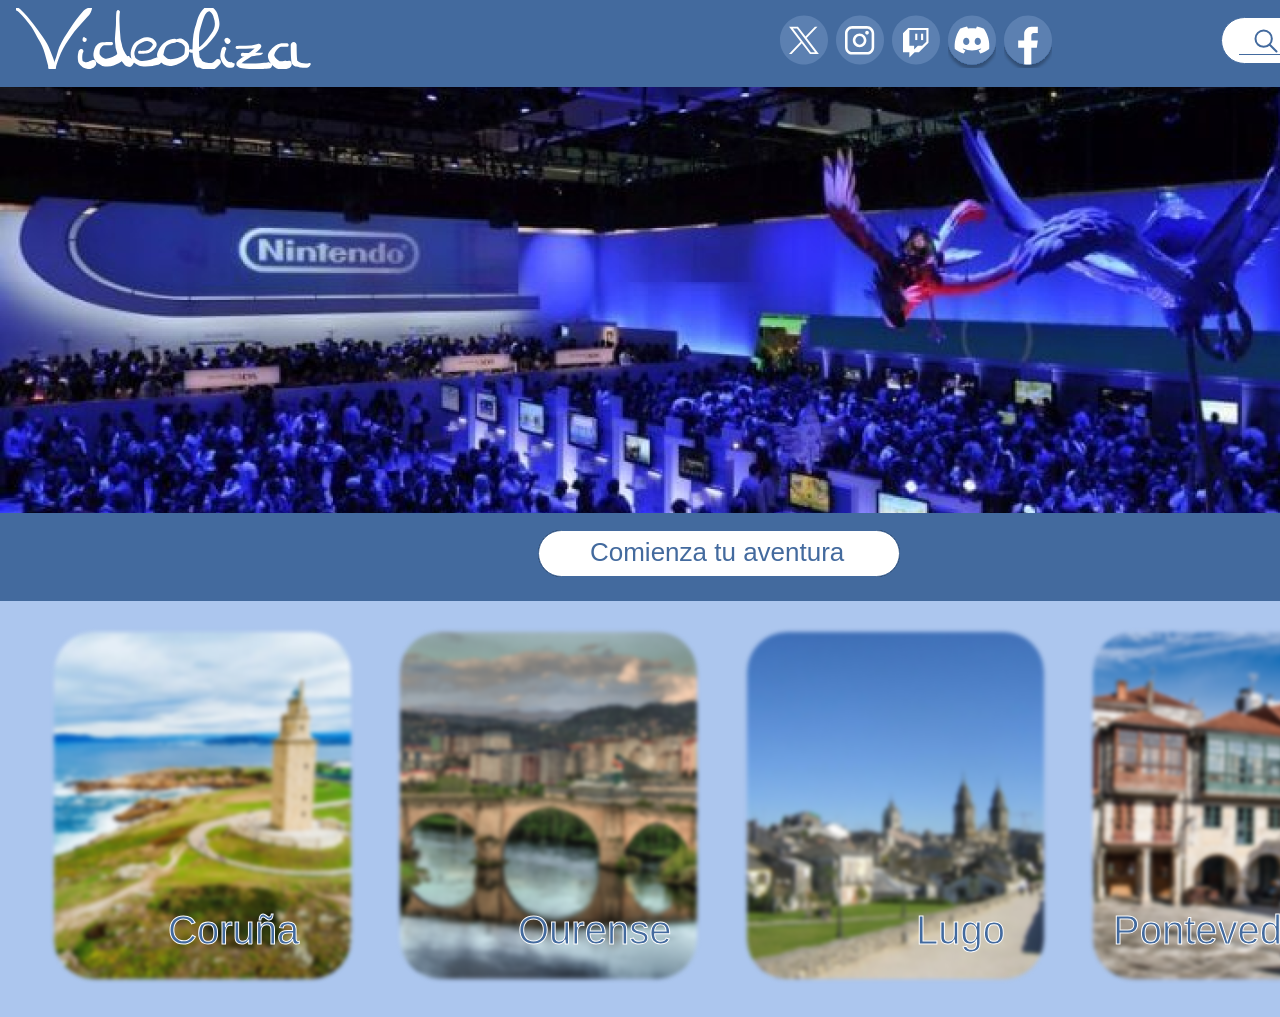
<file: index.html>
<!DOCTYPE html>
<html lang="en">

<head>
  <meta charset="UTF-8">
  <meta http-equiv="X-UA-Compatible" content="IE=edge">
  <meta name="viewport" content="width=device-width, initial-scale=1.0">
  <link rel="stylesheet" href="./vars.css">
  <link rel="stylesheet" href="css/style.css">


  
  <title>Document</title>
</head>

<body style="overflow-y:hidden">

  <div class="owo">
  </div>
  

  <div class="men">
    <div class="pontevedra">
      <a href="Pontevedra.html"><img class="image-4" src="image-40.png">
    </div>
    <div class="lugo">
      <a href="Lugo.html"><img class="image-4" src="image-30.png">
    </div>
    <div class="Ourense">
      <a href="Ourense.html"><img class="image-4" src="image-10.png">
    </div>
    <div class="coru-a">
      <a href="Coruna.html"><img class="image-4" src="image-20.png">
    </div>

    

    <img class="frase-promocional" src="frase-promocional0.svg" />
    <a href="index.html"><img class="logo" src="logo0.svg" />
    <div class="b-squeda">
      <div class="busqueda-boton"></div>
      <div class="busqueda"></div>
      <div class="buscar">Buscar...</div>
      <img class="lupa" src="lupa0.svg" />
    </div>
    <div class="frase-central">
      <div class="busqueda-boton"></div>
      <div class="comienza-tu-aventura">Comienza tu aventura</div>
    </div>
    <img class="image-6" src="image-60.png" />
    <!--Redes sociales-->
    <a href="https://facebook.com"><img class="facebook" src="facebook0.svg" />
    <a href="https://discord.com"><img class="discord" src="discord0.svg" />
    <div class="twitch">
      <img class="vector" src="vector0.svg" />
      <a href="https://twitch.com"><img class="layer-1-2" src="layer-1-20.svg" />
    </div>
    </a><div class="ig">
      <img class="vector2" src="vector1.svg" />
      <a href="https://instagram.com"><img class="group" src="group0.svg" />
    </div>
    <div class="twitter">
      <img class="vector3" src="vector2.svg" />
      <a href="https://x.com"><img class="layer-1" src="layer-10.svg" />
    </div>
    <div class="coru-a2">Coruña</div>
    <div class="Ourense2">Ourense</div>
    <div class="lugo2">Lugo</div>
    <div class="pontevedra2">Pontevedra</div>
  </div>
</body>
</html>
</file>
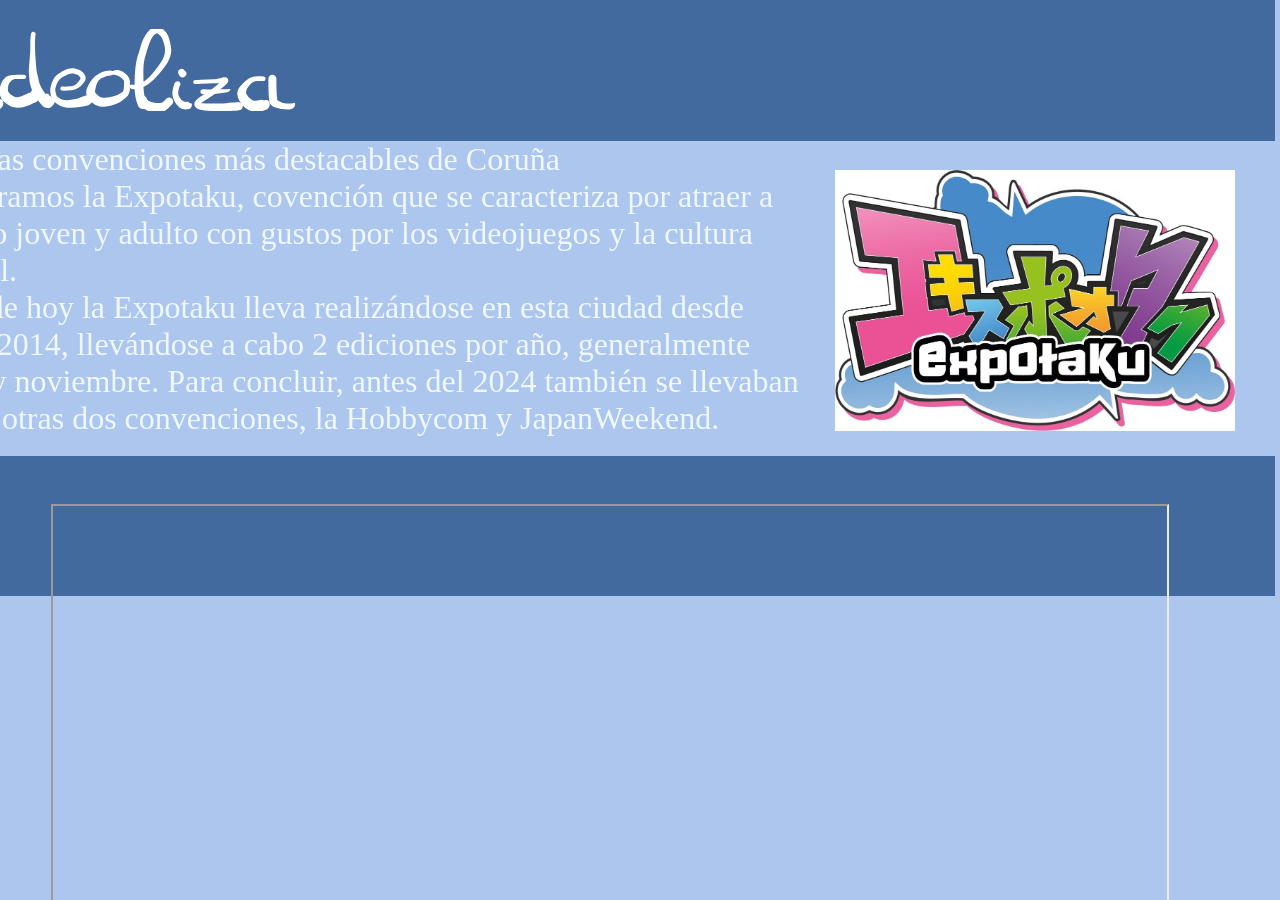
<file: Coruna.html>
<!DOCTYPE html>
<html lang="en">

<head>
    <meta charset="UTF-8">
    <meta http-equiv="X-UA-Compatible" content="IE=edge">
    <meta name="viewport" content="width=device-width, initial-scale=1.0">
    <link rel="stylesheet" href="./vars.css">
    <link rel="stylesheet" href="css/Coruna.css">



    <title>Document</title>
</head>

<body>
    <div class="owo">
        <div class="logo">
            <a href="index.html"><img src="logo0.svg" />
        </div>

        <div class="uwu">
            <div class="texto">
            Entre las convenciones más destacables de Coruña<br>encontramos la Expotaku, covención que se caracteriza por atraer a<br> publico joven y adulto con gustos por los videojuegos y la cultura<br>oriental.<br>A día de hoy la Expotaku lleva realizándose en esta ciudad desde<br>el año 2014, llevándose a cabo 2 ediciones por año, generalmente<br>mayo y noviembre. Para concluir, antes del 2024 también se llevaban<br> a cabo otras dos convenciones, la Hobbycom y JapanWeekend.
            </div>
            <img src="espotaku_chulisima.jpg">

            
        </div>

    </div>
<iframe src="https://www.google.com/maps/embed?pb=!1m18!1m12!1m3!1d2901.7537963853074!2d-8.412699122652796!3d43.34034077260782!2m3!1f0!2f0!3f0!3m2!1i1024!2i768!4f13.1!3m3!1m2!1s0xd2e7cba5bb3107b%3A0x93831a251a29aaeb!2sEXPOCoru%C3%B1a!5e0!3m2!1ses!2ses!4v1773315581923!5m2!1ses!2ses" width="400" height="400" style="border: 5;" allowfullscreen="" loading="lazy" referrerpolicy="no-referrer-when-downgrade"></iframe>
</body>
</file>
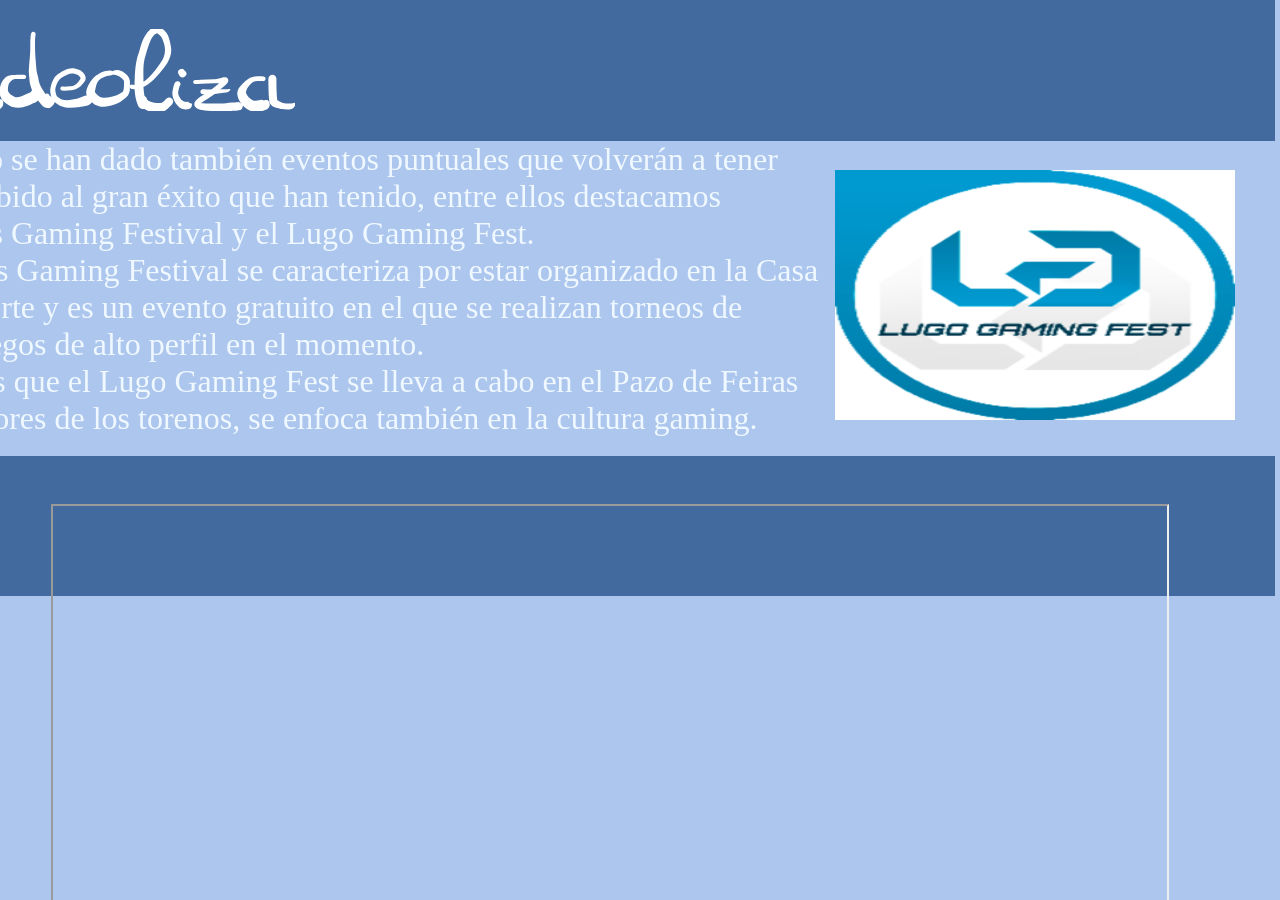
<file: Lugo.html>
<!DOCTYPE html>
<html lang="en">

<head>
    <meta charset="UTF-8">
    <meta http-equiv="X-UA-Compatible" content="IE=edge">
    <meta name="viewport" content="width=device-width, initial-scale=1.0">
    <link rel="stylesheet" href="./vars.css">
    <link rel="stylesheet" href="css/Coruna.css">



    <title>Document</title>
</head>

<body>
    <div class="owo">
        <div class="logo">
            <a href="index.html"><img src="logo0.svg" />
        </div>

        <div class="uwu">
            <div class="texto">
            En Lugo se han dado también eventos puntuales que volverán a tener<br>lugar debido al gran éxito que han tenido, entre ellos destacamos<br>el Ludus Gaming Festival y el Lugo Gaming Fest.<br>El Ludus Gaming Festival se caracteriza por estar organizado en la Casa<br>do Deporte y es un evento gratuito en el que se realizan torneos de<br>videojuegos de alto perfil en el momento.<br>Mientras que el Lugo Gaming Fest se lleva a cabo en el Pazo de Feiras<br>y a mayores de los torenos, se enfoca también en la cultura gaming.
            </div>
            <img src="LugoFestGampng.png" width="300" height="250">

            
        </div>

    </div>
<iframe src="https://www.google.com/maps/embed?pb=!1m18!1m12!1m3!1d2917.787515940812!2d-7.5718340878586625!3d43.003808594067934!2m3!1f0!2f0!3f0!3m2!1i1024!2i768!4f13.1!3m3!1m2!1s0xd31ce7eff6c4dd9%3A0x2d7f36f7774aced5!2sPazo%20de%20Feiras%20e%20Congresos%20de%20Lugo!5e0!3m2!1ses!2ses!4v1773688244416!5m2!1ses!2ses" width="400" height="400" style="border: 5;" allowfullscreen="" loading="lazy" referrerpolicy="no-referrer-when-downgrade"></iframe>
<body>
</file>
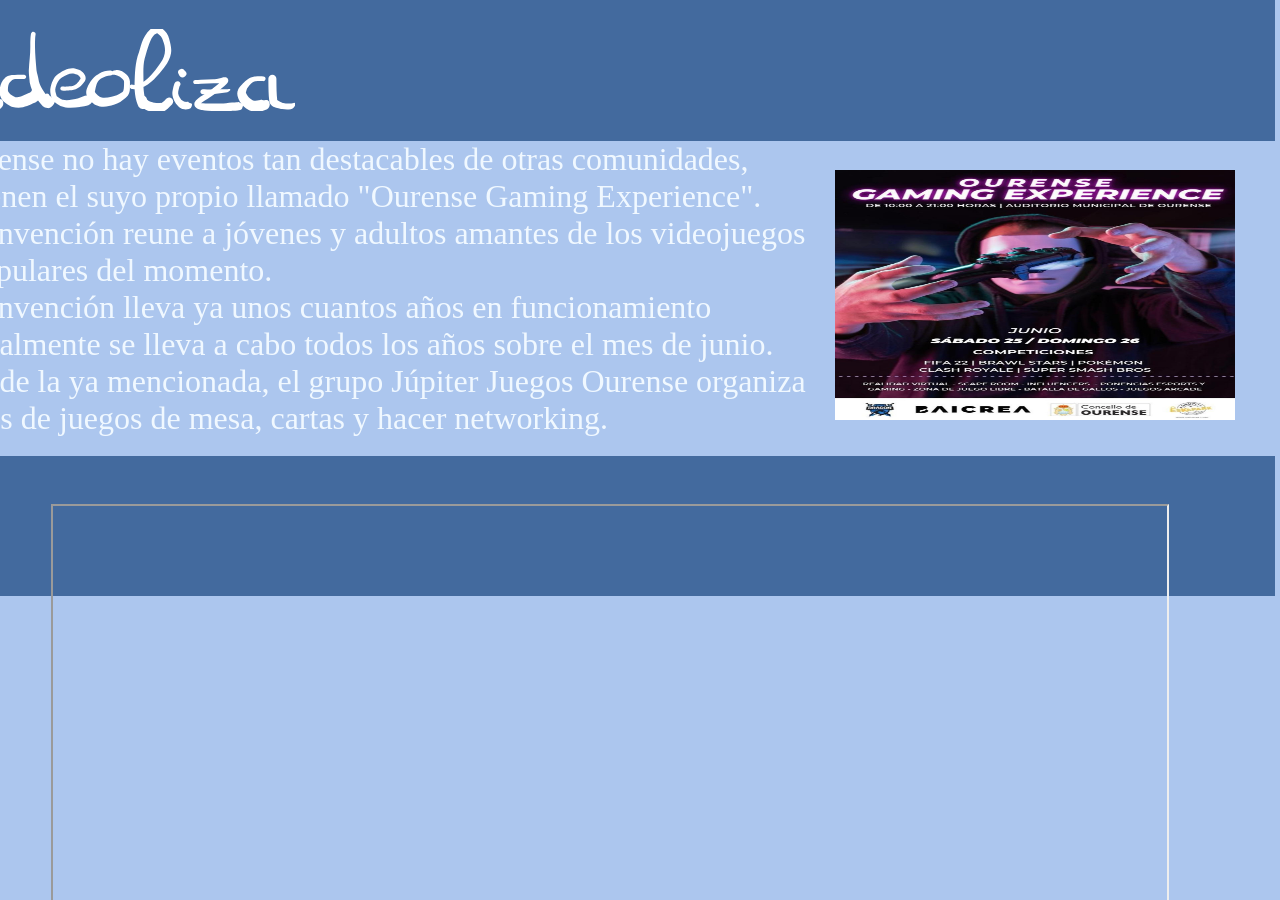
<file: Ourense.html>
<!DOCTYPE html>
<html lang="en">

<head>
    <meta charset="UTF-8">
    <meta http-equiv="X-UA-Compatible" content="IE=edge">
    <meta name="viewport" content="width=device-width, initial-scale=1.0">
    <link rel="stylesheet" href="./vars.css">
    <link rel="stylesheet" href="css/Ourense.css">


    <title>Document</title>
</head>

<body>
    <div class="owo">
        <div class="logo">
            <a href="index.html"><img src="logo0.svg" />
        </div>

        <div class="uwu">
            <div class="texto">
            En Ourense no hay eventos tan destacables de otras comunidades,<br>pero tienen el suyo propio llamado "Ourense Gaming Experience".<br>Esta convención reune a jóvenes y adultos amantes de los videojuegos <br>más populares del momento.<br>Esta convención lleva ya unos cuantos años en funcionamiento<br> y generalmente se lleva a cabo todos los años sobre el mes de junio. <br>Aparte de la ya mencionada, el grupo Júpiter Juegos Ourense organiza<br> jornadas de juegos de mesa, cartas y hacer networking.
            </div>
            <img src="OurenseGaming.jpg" width="200" height="250">

            
        </div>

    </div>
    
<iframe src="https://www.google.com/maps/embed?pb=!1m18!1m12!1m3!1d2950.2502532458925!2d-7.868283622680266!3d42.31586083789094!2m3!1f0!2f0!3f0!3m2!1i1024!2i768!4f13.1!3m3!1m2!1s0xd2ffed855555555%3A0x1f66f8a05d80d7f4!2sFundaci%C3%B3n%20Feiras%20e%20Exposici%C3%B3ns%20de%20Ourense!5e0!3m2!1ses!2ses!4v1773648701408!5m2!1ses!2ses" width="400" height="400" style="border: 5;" allowfullscreen="" loading="lazy" referrerpolicy="no-referrer-when-downgrade"></iframe>
<body>
</file>
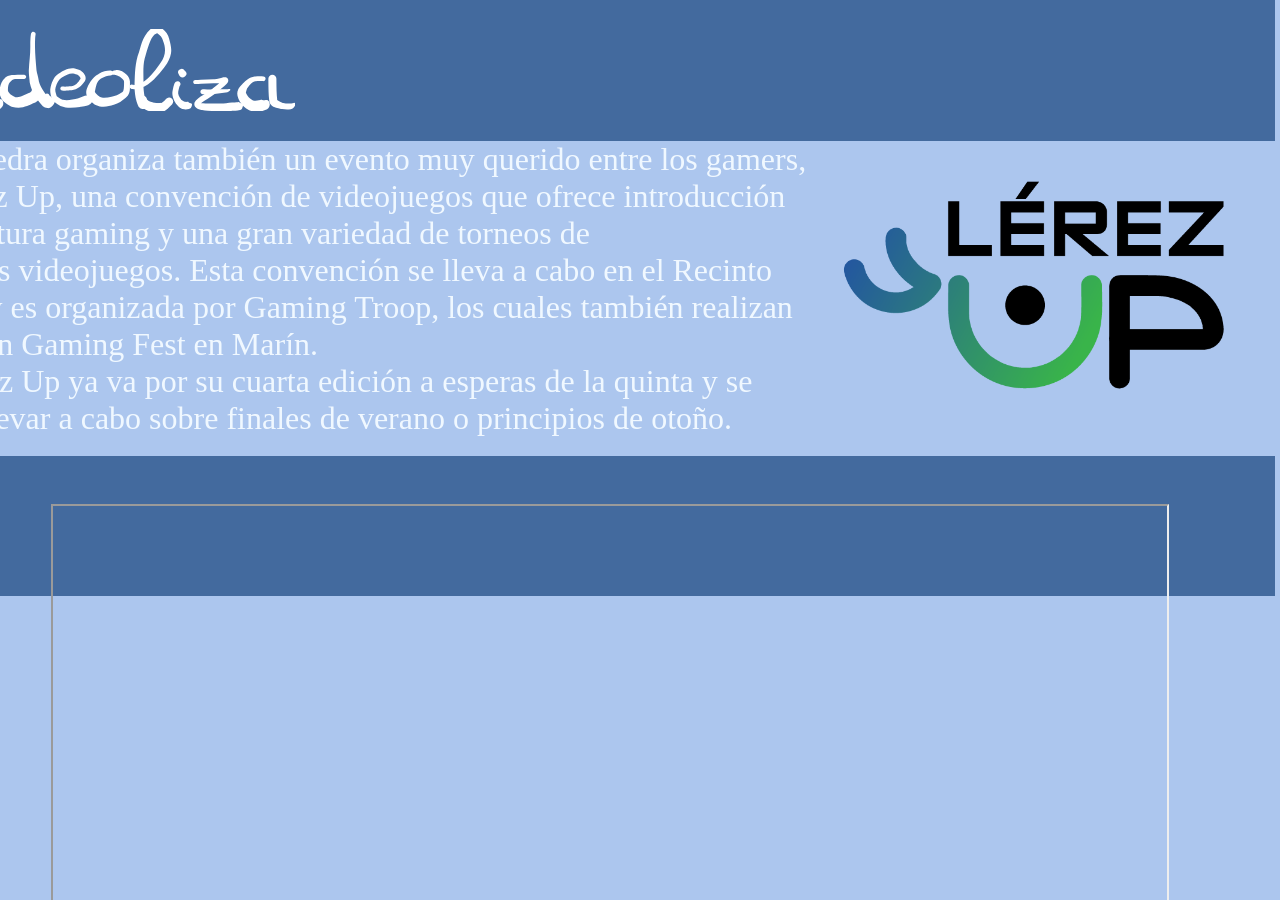
<file: Pontevedra.html>
<!DOCTYPE html>
<html lang="en">

<head>
    <meta charset="UTF-8">
    <meta http-equiv="X-UA-Compatible" content="IE=edge">
    <meta name="viewport" content="width=device-width, initial-scale=1.0">
    <link rel="stylesheet" href="./vars.css">
    <link rel="stylesheet" href="css/Pontevedra.css">



    <title>Document</title>
</head>

<body>
    <div class="owo">
        <div class="logo">
            <a href="index.html"><img src="logo0.svg" />
        </div>

        <div class="uwu">
            <div class="texto">
            Pontevedra organiza también un evento muy querido entre los gamers,<br>el Lérez Up, una convención de videojuegos que ofrece introducción<br> a la cultura gaming y una gran variedad de torneos de<br>diversos videojuegos. Esta convención se lleva a cabo en el Recinto<br> Ferial y es organizada por Gaming Troop, los cuales también realizan<br>el Marín Gaming Fest en Marín.<br>El Lérez Up ya va por su cuarta edición a esperas de la quinta y se<br>suele llevar a cabo sobre finales de verano o principios de otoño.
            </div>
            <img src="LEREZ-UP-logo.png">

            
        </div>

    </div>
    <iframe src="https://www.google.com/maps/embed?pb=!1m18!1m12!1m3!1d2944.6021746695774!2d-8.641691222677059!3d42.436202130285736!2m3!1f0!2f0!3f0!3m2!1i1024!2i768!4f13.1!3m3!1m2!1s0xd2f71b8ab955649%3A0xe0ff88d52d6180db!2sRecinto%20Ferial%20de%20Pontevedra!5e0!3m2!1ses!2ses!4v1773650534042!5m2!1ses!2ses" width="400" height="400" style="border: 5;" allowfullscreen="" loading="lazy" referrerpolicy="no-referrer-when-downgrade"></iframe>
</body>
</file>
<file: vars.css>
/* Figma Styles of your File */
:root {
  /* Colors */
  /* Fonts */
  /* Effects */
}
/* Figma Color Variables of your File */
</file>
<file: css/style.css>
html, body{
  overflow: hidden; 
  -ms-overflow-style: none;
  scrollbar-width: none;
}
html{
  overflow: hidden;
}
a,
button,
input,
select,
h1,
h2,
h3,
h4,
h5,
* {
  box-sizing: border-box;
  margin: 0;
  padding: 0;
  border: none;
  text-decoration: none;
  background: none;

  -webkit-font-smoothing: antialiased;
}

menu,
ol,
ul {
  list-style-type: none;
  margin: 0;
  padding: 0;
}
body{
  background-color: #acc6ee;
   max-width: 100%;
   box-sizing: border-box;
   overflow: hidden;
}
.owo{
  display: flex;
  position: absolute;
  flex-direction: column;
  background-color: #436a9e;
  width: 1700px;
  height: 601px;
}

.men,
.men * {
  box-sizing: border-box;
}
.men {
  height: 1017px;
  position: relative;
  z-index: 999999;
}
.pontevedra {
  width: 294px;
  height: 347px;
  position: absolute;
  left: 1093px;
  top: 632px;
  filter: blur(2px);
}
.image-4 {
  border-radius: 40px;
  width: 100%;
  height: 100%;
  position: absolute;
  right: 0%;
  left: 0%;
  bottom: 0%;
  top: 0%;
  object-fit: cover;
}
.lugo {
  width: 297px;
  height: 347px;
  position: absolute;
  left: 747px;
  top: 632px;
  filter: blur(2px);
}
.image-3 {
  border-radius: 40px;
  width: 100%;
  height: 100%;
  position: absolute;
  right: 0%;
  left: 0%;
  bottom: 0%;
  top: 0%;
  object-fit: cover;
}
.Ourense {
  width: 297px;
  height: 347px;
  position: absolute;
  left: 400px;
  top: 632px;
  filter: blur(2px);
}
.image-1 {
  border-radius: 40px;
  width: 100%;
  height: 100%;
  position: absolute;
  right: 0%;
  left: 0%;
  bottom: 0%;
  top: 0%;
  object-fit: cover;
}
.coru-a {
  width: 297px;
  height: 347px;
  position: absolute;
  left: 54px;
  top: 632px;
  filter: blur(2px);
}
.image-2 {
  border-radius: 40px;
  width: 100%;
  height: 100%;
  position: absolute;
  right: 0%;
  left: 0%;
  bottom: 0%;
  top: 0%;
  object-fit: cover;
}
.rectangle-10 {
  background: #436a9e;
  width: 1442px;
  height: 83px;
  position: absolute;
  left: -2px;
  top: 513px;
}
.rectangle-11 {
  background: #436a9e;
  width: 1442px;
  height: 90px;
  position: absolute;
  left: 0px;
  top: -3px;
}
.frase-promocional {
  width: 362px;
  height: 47px;
  position: absolute;
  left: 538px;
  top: 530px;
}
.logo {
  width: 294.68px;
  height: 60.64px;
  position: absolute;
  left: 16px;
  top: 8px;
}
.b-squeda {
  width: 181px;
  height: 47px;
  position: absolute;
  left: 1221px;
  top: 17px;
  
}
.busqueda-boton {
  background: #ffffff;
  border-radius: 23.5px;
  border-style: solid;
  border-color: #436a9e;
  border-width: 1px;
  width: 100%;
  height: 100%;
  position: absolute;
  right: 0%;
  left: 0%;
  bottom: 0%;
  top: 0%;
}
.busqueda {
  background: #ffffff;
  margin-top: -1px;
  border-style: solid;
  border-color: #436a9e;
  border-width: 1px 0 0 0;
  width: 81.22%;
  height: 0%;
  position: absolute;
  right: 8.84%;
  left: 9.94%;
  bottom: 19.15%;
  top: 80.85%;
}
.buscar {
  color: #436a9e;
  text-align: left;
  font-family: "GfsDidot-Regular", sans-serif;
  font-size: 20px;
  font-weight: 400;
  position: absolute;
  right: 18.78%;
  left: 36.46%;
  width: 44.75%;
  bottom: 29.79%;
  top: 21.28%;
  height: 48.94%;
}
.lupa {
  width: 15.47%;
  height: 28px;
  position: absolute;
  right: 67.4%;
  left: 17.13%;
  top: 10px;
  aspect-ratio: 1;
}
.frase-central {
  width: 362px;
  height: 47px;
  position: absolute;
  left: 538px;
  top: 530px;
  
}
.comienza-tu-aventura {
  color: #436a9e;
  text-align: left;
  font-family: "GfsDidot-Regular", sans-serif;
  font-size: 26px;
  font-weight: 400;
  position: absolute;
  right: 14.64%;
  left: 14.36%;
  width: 70.99%;
  bottom: 17.02%;
  top: 14.89%;
  height: 68.09%;
}
.facebook {
  width: 3.82%;
  height: 55.01px;
  position: absolute;
  right: 17.78%;
  left: 78.4%;
  top: calc(50% - 495.5px);
  aspect-ratio: 55/55.01;
}
.discord {
  width: 3.82%;
  height: 55.02px;
  position: absolute;
  right: 22.15%;
  left: 74.03%;
  top: calc(50% - 495.5px);
  aspect-ratio: 55/55.02;
}
.twitch {
  width: 3.82%;
  height: 55.02px;
  position: absolute;
  right: 26.53%;
  left: 69.65%;
  top: calc(50% - 495.5px);

  transform-origin: 0 0;
  transform: rotate(0deg) scale(1, 1);
  aspect-ratio: 55/55.02;
}
.vector {
  width: 100%;
  height: 100%;
  position: absolute;
  right: 0%;
  left: 0%;
  bottom: 0%;
  top: 0%;
  transform: translate(0px, 0px);
}
.layer-1-2 {
  width: 53.46%;
  height: 62.37%;
  position: absolute;
  right: 23.27%;
  left: 23.27%;
  bottom: 13.68%;
  top: 23.95%;
  transform: translate(0px, 0px);
}
.ig {
  width: 3.82%;
  height: 55.02px;
  position: absolute;
  right: 30.9%;
  left: 65.28%;
  top: calc(50% - 495.5px);
  transform-origin: 0 0;
  transform: rotate(0deg) scale(1, 1);
  aspect-ratio: 55/55.02;
}
.vector2 {
  width: 100%;
  height: 100%;
  position: absolute;
  right: 0%;
  left: 0%;
  bottom: 0%;
  top: 0%;
}
.group {
  width: 61.95%;
  height: 59.31%;
  position: absolute;
  right: 19.02%;
  left: 19.03%;
  bottom: 20.34%;
  top: 20.34%;
  transform: translate(0px, 0px);
  
}
.twitter {
  width: 3.82%;
  height: 55.01px;
  position: absolute;
  right: 35.28%;
  left: 60.9%;
  top: calc(50% - 495.5px);
  transform-origin: 0 0;
  transform: rotate(0deg) scale(1, 1);
  aspect-ratio: 55/55.01;
}
.vector3 {
  width: 100%;
  height: 100%;
  position: absolute;
  right: 0%;
  left: 0%;
  bottom: 0%;
  top: 0%;
}
.layer-1 {
  width: 59.73%;
  height: 55.9%;
  position: absolute;
  right: 20.14%;
  left: 20.13%;
  bottom: 22.05%;
  top: 22.05%;
  transform: translate(0px, 0px);
  
}
.coru-a2 {
  color: #436a9e;
  text-align: left;
  font-family: "GasoekOne-Regular", sans-serif;
  font-size: 40px;
  font-weight: 400;
  position: absolute;
  left: 168px;
  top: 908px;
  width: 256px;
  height: 30px;
  -webkit-text-stroke: 1px #ffffff;
}
.Ourense2 {
  color: #436a9e;
  text-align: left;
  font-family: "GasoekOne-Regular", sans-serif;
  font-size: 40px;
  font-weight: 400;
  position: absolute;
  left: 518px;
  top: 908px;
  width: 256px;
  height: 30px;
  -webkit-text-stroke: 1px #ffffff;
}
.lugo2 {
  color: #436a9e;
  text-align: left;
  font-family: "GasoekOne-Regular", sans-serif;
  font-size: 40px;
  font-weight: 400;
  position: absolute;
  left: 916px;
  top: 908px;
  width: 256px;
  height: 30px;
  -webkit-text-stroke: 1px #ffffff;
}
.pontevedra2 {
  color: #436a9e;
  text-align: left;
  font-family: "GasoekOne-Regular", sans-serif;
  font-size: 40px;
  font-weight: 400;
  position: absolute;
  left: 1113px;
  top: 908px;
  width: 256px;
  height: 30px;
  -webkit-text-stroke: 1px #ffffff;
}
.image-6 {
  width: 1440px;
  height: 426px;
  position: absolute;
  left: 0px;
  top: 87px;
  object-fit: cover;
}
</file>
<file: css/Coruna.css>
html, body{
    overflow: hidden;
    overflow-y: hidden;

}
body{
    background-color: #acc6ee;
    overflow: hidden;
    overflow-y: hidden;
}
.owo{
    display: flex;
    position: absolute;
    flex-direction: column;
    background-color: #436a9e;
    width: 2000px;
    height: 601px;
    right: 5px;
    top: -5px;
  }
.uwu{
    display: flex;
    position: absolute;
    flex-direction: column;
    background-color: #acc6ee;
    width: 2000px;
    height: 301px;
    top: 160px;
}

.logo{
    display: flex;
    position: absolute;
    flex-direction: column;
    width: 2000px;
    height: 301px;
    top: 160px;
}
.logo img{
    display: flex;
    position: absolute;
    flex-direction: column;
    align-items: top;
    width: 20%;
    height: auto;
    top: -42%;
    left: 31%;
}
.logo :hover{
    transition: all 2s ease;
    transform: scale(256px);
}

.texto{
    display: flex;
    position: absolute;
    flex-direction: column;
    background-color: #acc6ee;
    width: 2000px;
    height: 300px;
    color: aliceblue !important;
    text-align: left;
    align-items: center;
    display: flex;
    color: #000000;
    font-size: 200%;
    left: 4%;
    bottom:5%;
}

.uwu img{
  width: 20%;
  position: absolute;
  align-items: center;

  top: 5%;
  left: 78%;
}
iframe{
 width: 87%;
  position:fixed;
  align-items: center;
  text-align: center;
  align-content: center;
  top: 56%;
  left: 4%;
  right: 80%;
  bottom: 95%;
}
</file>
<file: css/Ourense.css>
html, body{
    overflow: hidden;
    overflow-y: hidden;

}
body{
    background-color: #acc6ee;
    overflow: hidden;
    overflow-y: hidden;
}
.owo{
    display: flex;
    position: absolute;
    flex-direction: column;
    background-color: #436a9e;
    width: 2000px;
    height: 601px;
    right: 5px;
    top: -5px;
  }
.uwu{
    display: flex;
    position: absolute;
    flex-direction: column;
    background-color: #acc6ee;
    width: 2000px;
    height: 301px;
    top: 160px;
}

.logo{
    display: flex;
    position: absolute;
    flex-direction: column;
    width: 2000px;
    height: 301px;
    top: 160px;
}
.logo img{
    display: flex;
    position: absolute;
    flex-direction: column;
    align-items: top;
    width: 20%;
    height: auto;
    top: -42%;
    left: 31%;
}
.logo :hover{
    transition: all 2s ease;
    transform: scale(256px);
}

.texto{
    display: flex;
    position: absolute;
    flex-direction: column;
    background-color: #acc6ee;
    width: 2000px;
    height: 300px;
    color: aliceblue !important;
    text-align: left;
    align-items: center;
    display: flex;
    color: #000000;
    font-size: 200%;
    left: 4%;
    bottom:5%;
}

.uwu img{
  width: 20%;
  position: absolute;
  align-items: center;

  top: 5%;
  left: 78%;
}
iframe{
 width: 87%;
  position:fixed;
  align-items: center;
  text-align: center;
  align-content: center;
  top: 56%;
  left: 4%;
  right: 80%;
  bottom: 95%;
}
</file>
<file: css/Pontevedra.css>
html, body{
    overflow: hidden;
    overflow-y: hidden;

}
body{
    background-color: #acc6ee;
    overflow: hidden;
    overflow-y: hidden;
}
.owo{
    display: flex;
    position: absolute;
    flex-direction: column;
    background-color: #436a9e;
    width: 2000px;
    height: 601px;
    right: 5px;
    top: -5px;
  }
.uwu{
    display: flex;
    position: absolute;
    flex-direction: column;
    background-color: #acc6ee;
    width: 2000px;
    height: 301px;
    top: 160px;
}

.logo{
    display: flex;
    position: absolute;
    flex-direction: column;
    width: 2000px;
    height: 301px;
    top: 160px;
}
.logo img{
    display: flex;
    position: absolute;
    flex-direction: column;
    align-items: top;
    width: 20%;
    height: auto;
    top: -42%;
    left: 31%;
}
.logo :hover{
    transition: all 2s ease;
    transform: scale(256px);
}

.texto{
    display: flex;
    position: absolute;
    flex-direction: column;
    background-color: #acc6ee;
    width: 2000px;
    height: 300px;
    color: aliceblue !important;
    text-align: left;
    align-items: center;
    display: flex;
    color: #000000;
    font-size: 200%;
    left: 4%;
    bottom:5%;
}

.uwu img{
  width: 20%;
  position: absolute;
  align-items: center;

  top: 5%;
  left: 78%;
}
iframe{
 width: 87%;
  position:fixed;
  align-items: center;
  text-align: center;
  align-content: center;
  top: 56%;
  left: 4%;
  right: 80%;
  bottom: 95%;
}
</file>
